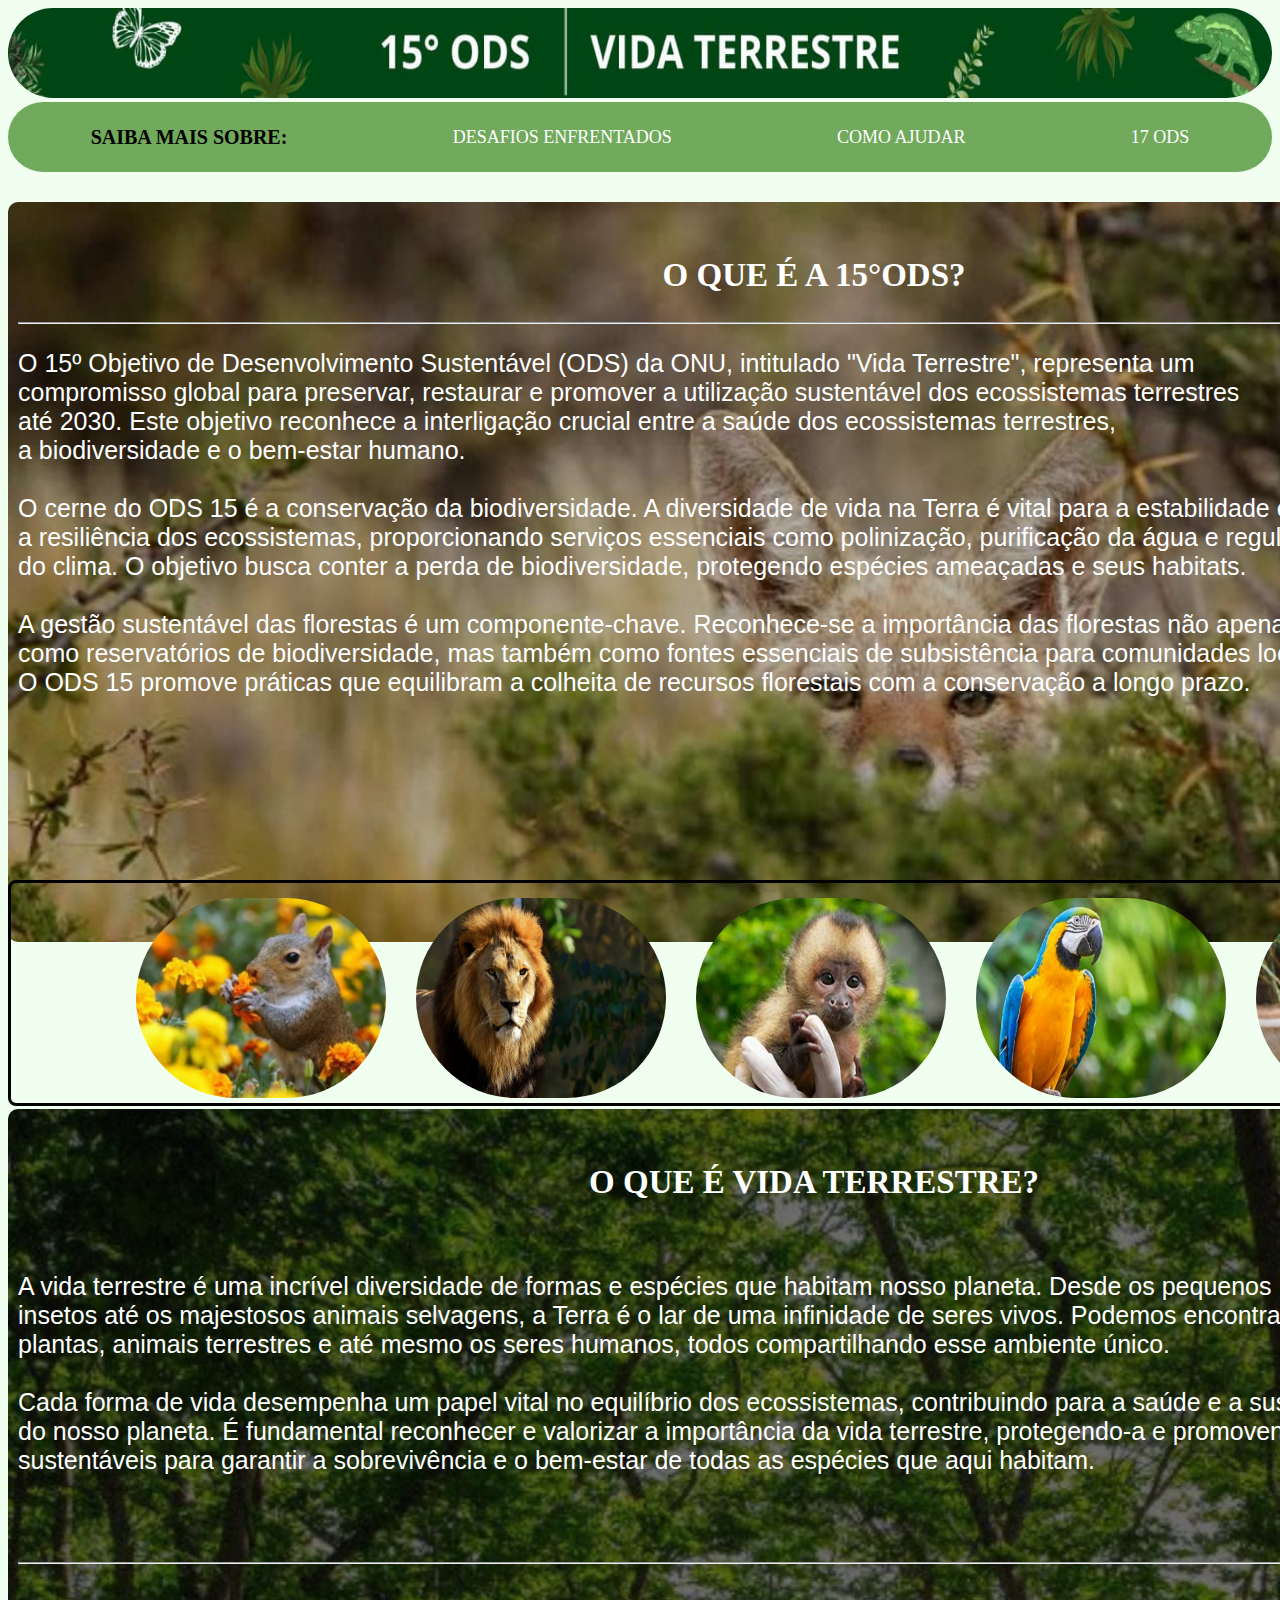
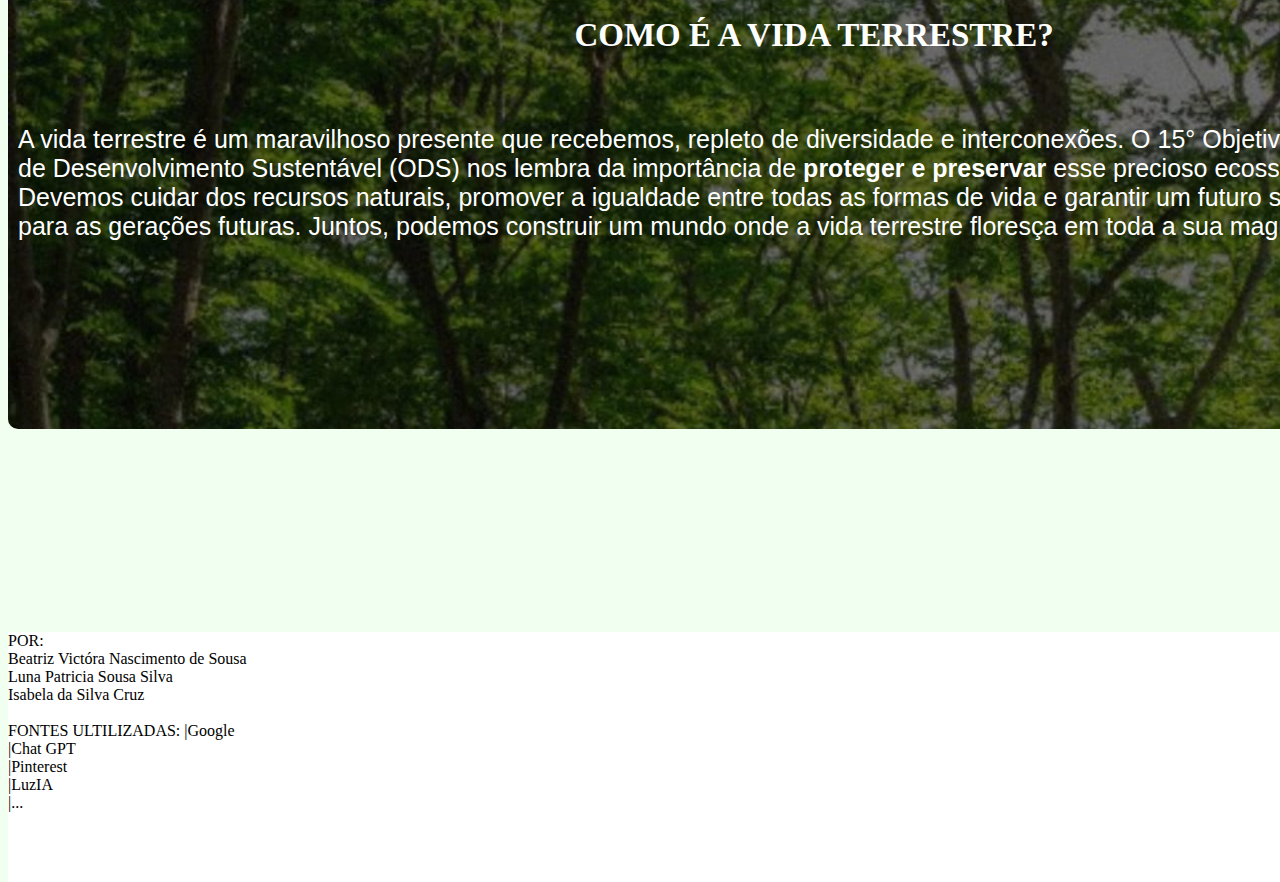
<file: index.html>
<!DOCTYPE HTML>
<html lang="pt-br">
<head>
	<meta charset="UTF-8">
	<title>VIDA TERRESTRE 15ºODS</title>
	<link rel="stylesheet" type="text/css" href="final.css">
</head>
<body>
<header> 
	<img id="um" src="header0.jpeg" width="100%" height="90px">
</header>
<nav>
	<h3>SAIBA MAIS SOBRE:</h3>
	<a href="part2.html"> DESAFIOS ENFRENTADOS</a>
	<a href="segunda.html">COMO AJUDAR</a>
	<a href="https://ideiasustentavel.com.br/objetivos-de-desenvolvimento-sustentavel/">17 ODS</a>
</nav>
<div class="container">
<div class="box box-1">
<br>
<h2>O QUE É A 15°ODS?</h2><hr>

<p>O 15º Objetivo de Desenvolvimento Sustentável (ODS) da ONU, intitulado "Vida Terrestre", representa um<br>
compromisso global para preservar, restaurar e promover a utilização sustentável dos ecossistemas terrestres<br>
 até 2030. Este objetivo reconhece a interligação crucial entre a saúde dos ecossistemas terrestres,<br> a biodiversidade e o bem-estar humano.<br><br>

O cerne do ODS 15 é a conservação da biodiversidade. A diversidade de vida na Terra é vital para a estabilidade e<br>
 a resiliência dos ecossistemas, proporcionando serviços essenciais como polinização, purificação da água e regulação <br>
 do clima. O objetivo busca conter a perda de biodiversidade, protegendo espécies ameaçadas e seus habitats.<br><br>
 A gestão sustentável das florestas é um componente-chave. Reconhece-se a importância das florestas não apenas<br> como
 reservatórios de biodiversidade, mas também como fontes essenciais de subsistência para comunidades locais.<br>
 O ODS 15 promove práticas que equilibram a colheita de recursos florestais com a conservação a longo prazo.
</p></div>
<br><br><br>
<br>
<br>
<main>
<section>
	<img  id="dois" src ="nhonho.jpeg"  width="250px" height="200px">
</section>
<section>
	<img id="dois" src ="leao.jpg"   width="250px" height="200px">
</section>
<section>
	<img id="dois" src ="mcaquinhos.jfif"   width="250px" height="200px">
</section>
<section>
	<img  id="dois" src ="arara.jfif"  width="250px" height="200px">
</section>
<section>
	<img  id="dois" src ="rinoceronte.jpg"  width="250px" height="200px">
</section>
</main>
<br>

<div class="box box-2">
<br>
<h2>O QUE É VIDA TERRESTRE?</h2>
<br>
<p>
A vida terrestre é uma incrível diversidade de formas e espécies que habitam nosso planeta. Desde os pequenos<br>
insetos até os majestosos animais selvagens, a Terra é o lar de uma infinidade de seres vivos. Podemos encontrar<br>
 plantas, animais terrestres e até mesmo os seres humanos, todos compartilhando esse ambiente único.<br><br>
 Cada forma de vida desempenha um papel vital no equilíbrio dos ecossistemas, contribuindo para a saúde e a sustentabilidade<br>
 do nosso planeta. É fundamental reconhecer e valorizar a importância da vida terrestre, protegendo-a e promovendo práticas<br>
 sustentáveis para garantir a sobrevivência e o bem-estar de todas as espécies que aqui habitam.
 </p>
 <br><br><br>
 <hr><br>
 <h2>COMO É A VIDA TERRESTRE?</h2><br>
 <p>
 A vida terrestre é um maravilhoso presente que recebemos, repleto de diversidade e interconexões. O 15° Objetivos<br>
 de Desenvolvimento Sustentável (ODS) nos lembra da importância de <strong> proteger e preservar </strong> esse precioso ecossistema.<br>
 Devemos cuidar dos recursos naturais, promover a igualdade entre todas as formas de vida e garantir um futuro sustentável<br>
 para as gerações futuras. Juntos, podemos construir um mundo onde a vida terrestre floresça em toda a sua magnitude e beleza.
 
</p></div>
<br><br><br>
<br><br><br>
<footer>
POR:<br>
Beatriz Victóra Nascimento de Sousa<br>
Luna Patricia Sousa Silva<br>
Isabela da Silva Cruz<br><br>
FONTES ULTILIZADAS:
|Google<br>
|Chat GPT<br>
|Pinterest<br>
|LuzIA<br>
|...
</footer>
</body>
</file>
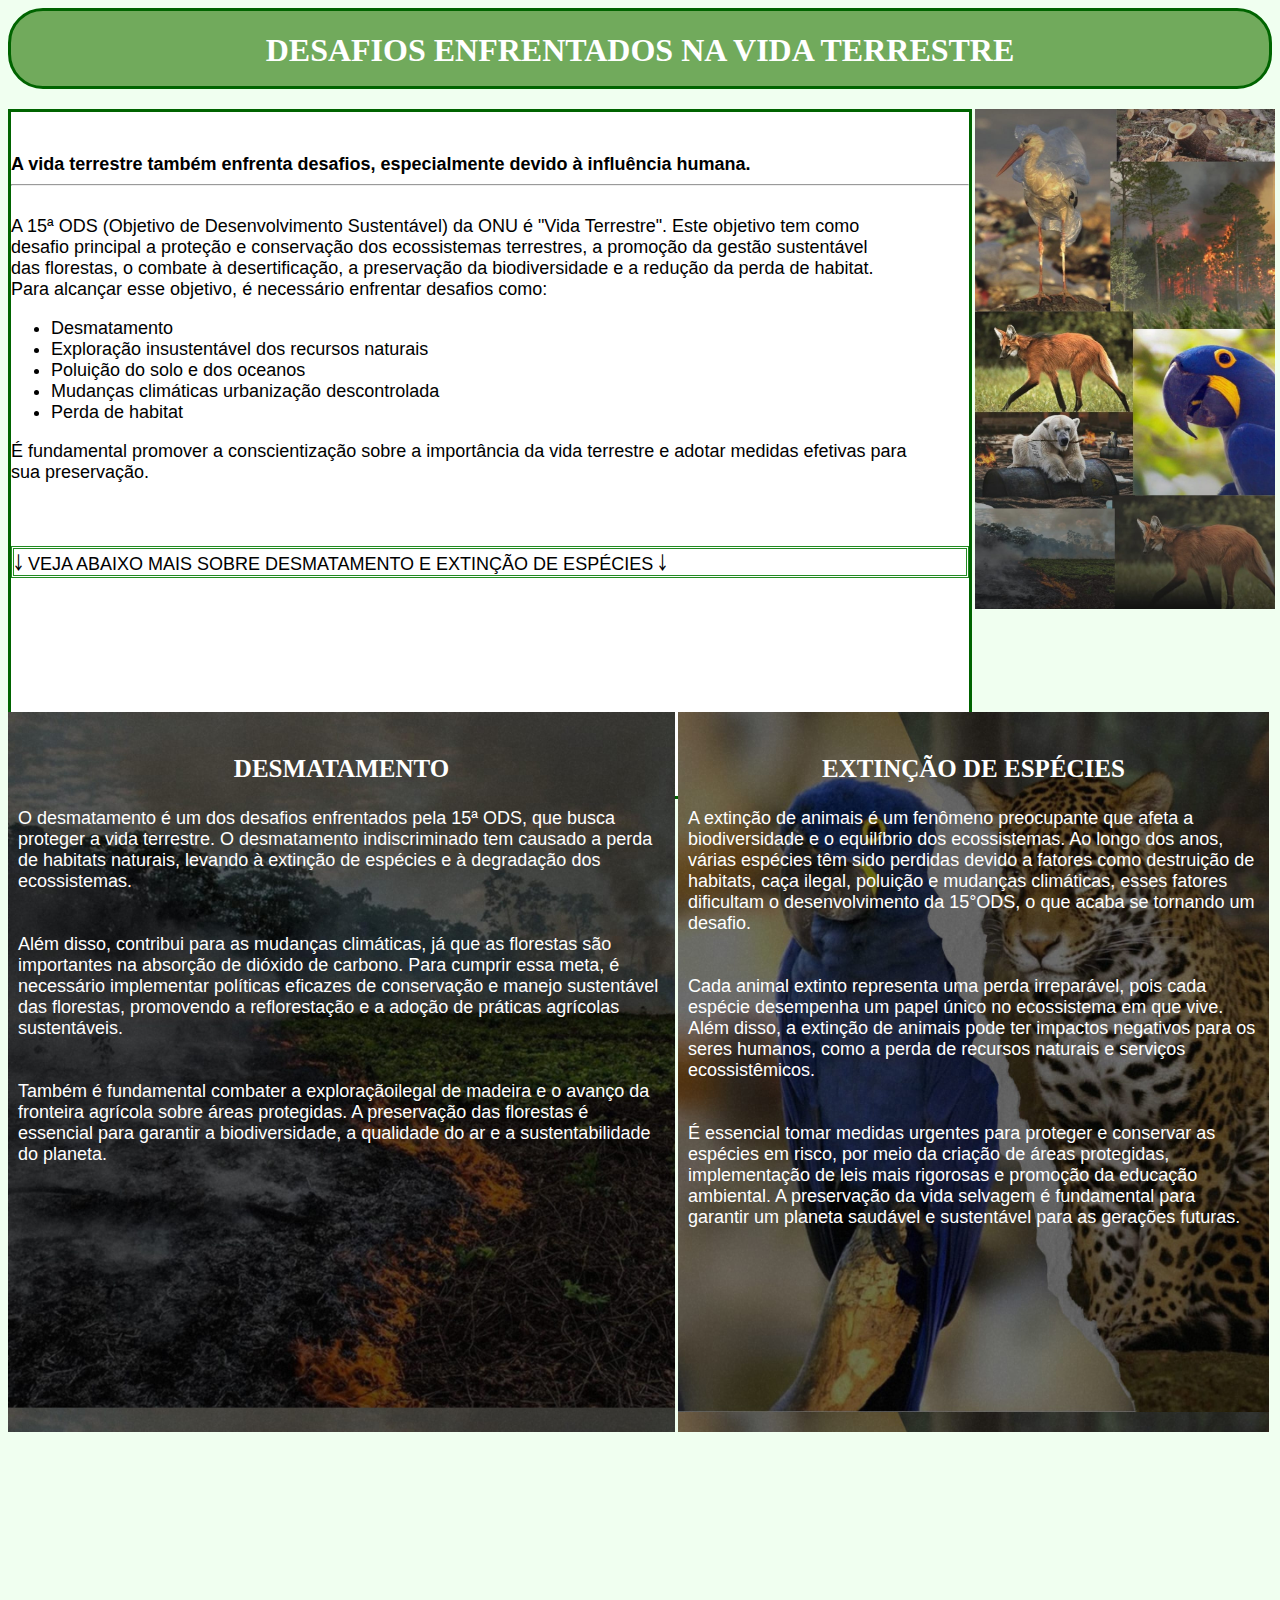
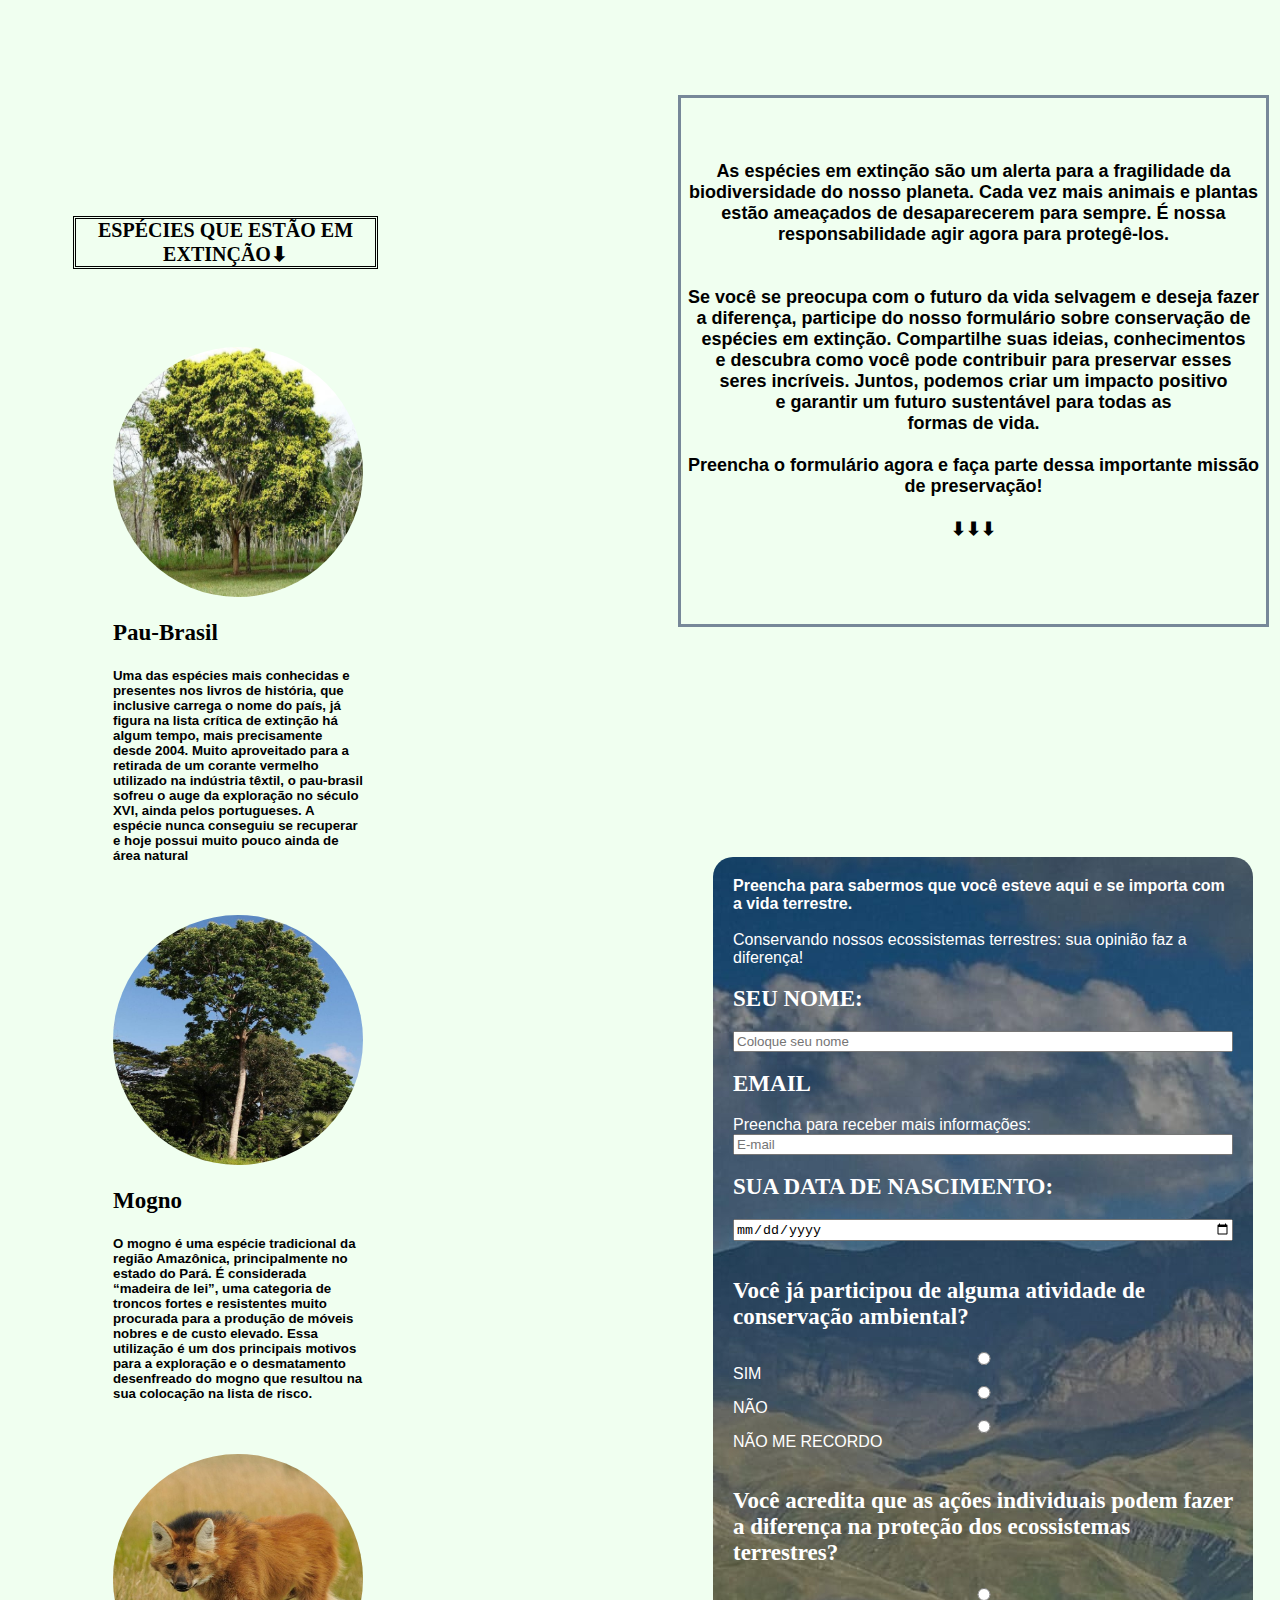
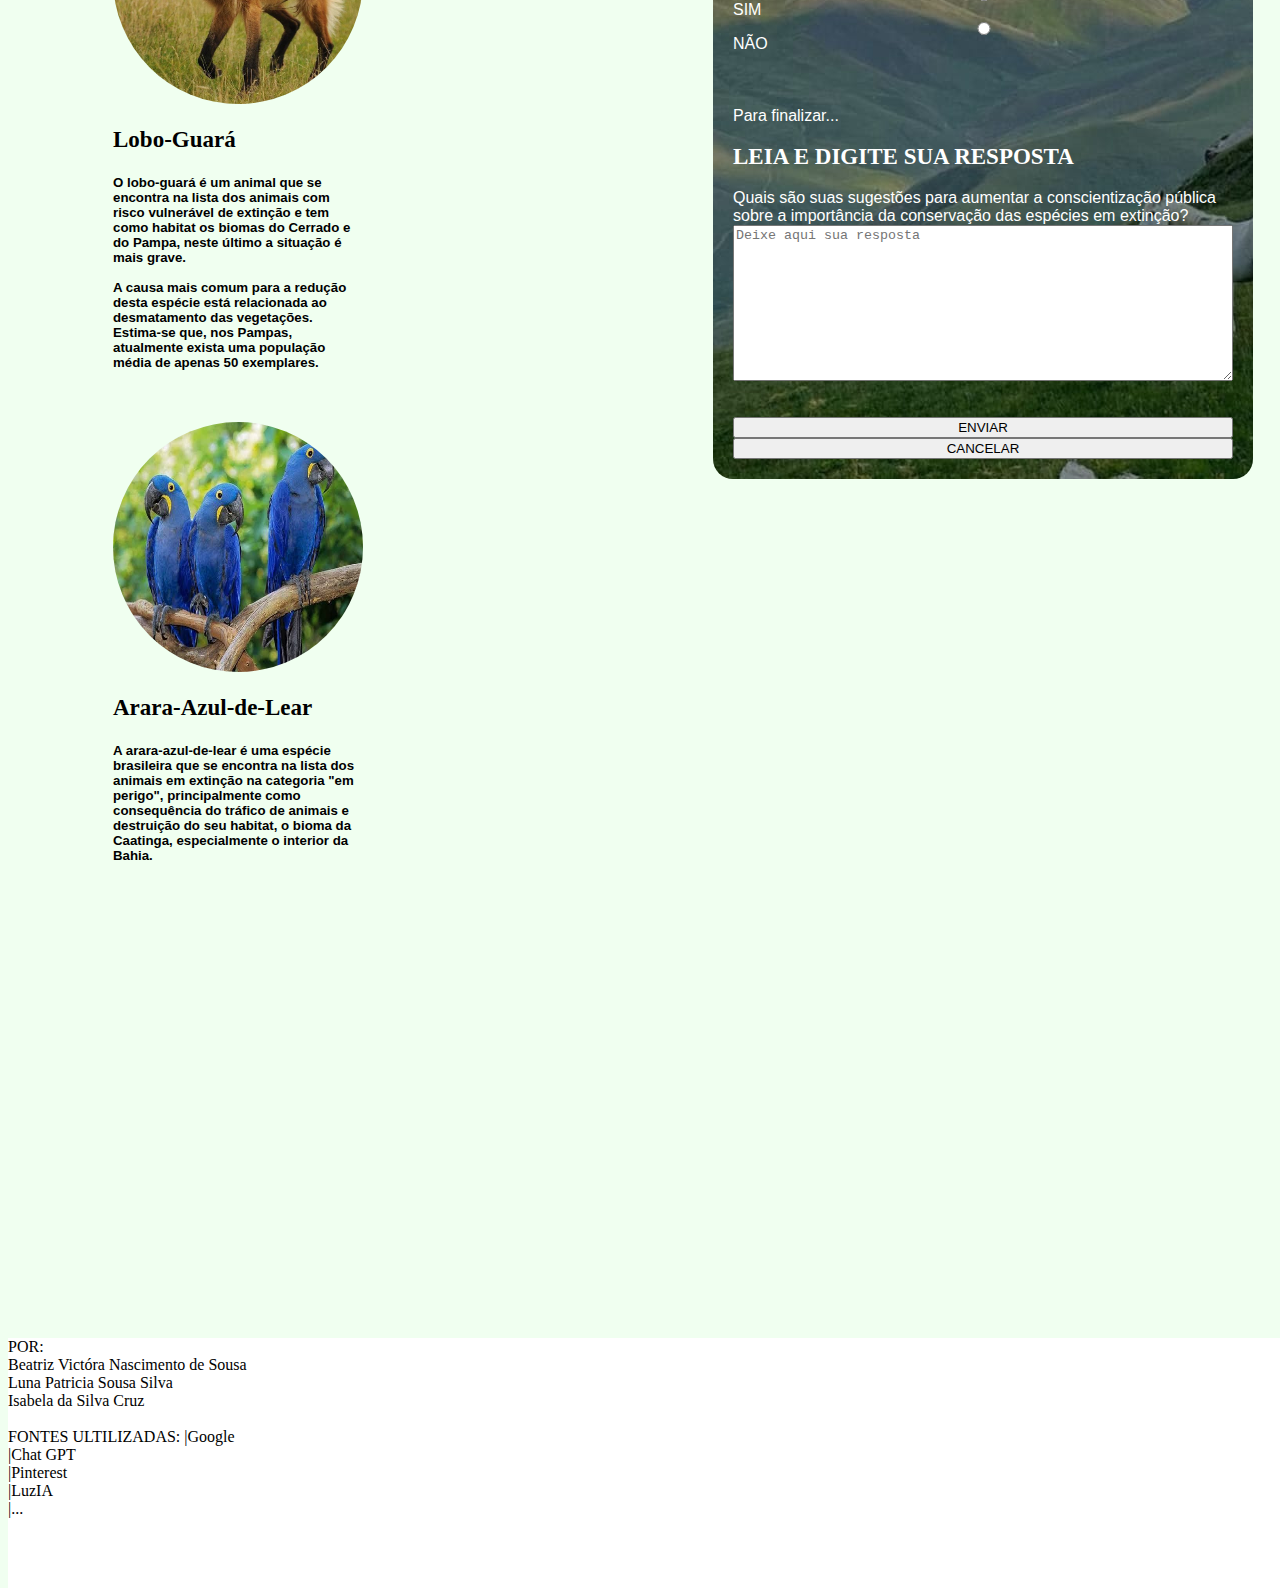
<file: part2.html>
<!DOCTYPE HTML>
<html lang="pt-br">
<head>
	<meta charset="UTF-8">
	<titleVIDA TERRESTRE P2</title>
	<link rel="stylesheet" type="text/css" href="cssp2.css">
</head>
<body>
<header><h1>DESAFIOS ENFRENTADOS NA VIDA TERRESTRE</h1></header>
<div class="container">
<div class="box box-1">
<br>
<br>
<strong>A vida terrestre também enfrenta desafios, especialmente devido à influência humana.<br> </strong>

<hr>
<br>
A 15ª ODS (Objetivo de Desenvolvimento Sustentável) da ONU é "Vida Terrestre". Este objetivo tem como<br>
 desafio principal a proteção e conservação dos ecossistemas terrestres, a promoção da gestão sustentável<br>
 das florestas, o combate à desertificação, a preservação da biodiversidade e a redução da perda de habitat.<br>
 Para alcançar esse objetivo, é necessário enfrentar desafios como: <br>
 <ul>
 <li>Desmatamento</LI>
 <li>Exploração insustentável dos recursos naturais</li> 
 <li>Poluição do solo e dos oceanos </li>
 <li>Mudanças climáticas urbanização descontrolada  </li>
 <li>Perda de habitat </li>
 </ul>
 É fundamental promover a conscientização sobre a importância da vida terrestre e adotar medidas efetivas para<br> sua preservação.
 <br>
 <br>
 <br>
 <br>
 <article> &#65516; VEJA ABAIXO MAIS SOBRE DESMATAMENTO E EXTINÇÃO DE ESPÉCIES &#65516;</article>
 
</div>

<div class="box box-2">
<img id="u" src="montagen.jpeg" width="300px" height="500px">
</div>
<div class="box box-3">
<br>

<h3>DESMATAMENTO</h3>

<p>O desmatamento é um dos desafios enfrentados pela 15ª ODS, que busca proteger
 a vida terrestre. O desmatamento indiscriminado tem causado a perda de habitats 
 naturais, levando à extinção de espécies e à degradação dos ecossistemas.<br><br><br> Além disso,
 contribui para as mudanças climáticas, já que as florestas são importantes na absorção
 de dióxido de carbono. Para cumprir essa meta, é necessário implementar políticas 
 eficazes de conservação e manejo sustentável das florestas, promovendo a reflorestação
 e a adoção de práticas agrícolas sustentáveis.<br><br><br> Também é fundamental combater a
  exploraçãoilegal de madeira e o avanço da fronteira agrícola sobre áreas protegidas.
 A preservação das florestas é essencial para garantir a biodiversidade, a qualidade do ar
 e a sustentabilidade do planeta.</p>
</div>

<div class="box box-4">
<br>
<h3>EXTINÇÃO DE ESPÉCIES</h3>

<p>A extinção de animais é um fenômeno preocupante que afeta a biodiversidade
 e o equilíbrio dos ecossistemas. Ao longo dos anos, várias espécies têm sido
 perdidas devido a fatores como destruição de habitats, caça ilegal, poluição
 e mudanças climáticas, esses fatores dificultam o desenvolvimento da 15°ODS,
 o que acaba se tornando um desafio.<br><br><br>Cada animal extinto representa uma perda
 irreparável, pois cada espécie desempenha um papel único no ecossistema em que
 vive. Além disso, a extinção de animais pode ter impactos negativos para os
 seres humanos, como a perda de recursos naturais e serviços ecossistêmicos.<br><br><br>
 É essencial tomar medidas urgentes para proteger e conservar as espécies em
 risco, por meio da criação de áreas protegidas, implementação de leis mais
 rigorosas e promoção da educação ambiental. A preservação da vida selvagem
 é fundamental para garantir um planeta saudável e sustentável para as
 gerações futuras.</p>
</div>
<br>

<main>
<h4>ESPÉCIES QUE ESTÃO EM EXTINÇÃO&#11015;</h4>
<section>
<br><br>
	<img id="dos" src ="pbrasil.jfif"  width="250px" height="250px"><h2>Pau-Brasil</h2>
	<h5>Uma das espécies mais conhecidas e presentes nos livros de história, que inclusive carrega o nome do
	país, já figura na lista crítica de extinção há algum tempo, mais precisamente desde 2004. Muito 
	aproveitado para a retirada de um corante vermelho utilizado na indústria têxtil, o pau-brasil sofreu
	o auge da exploração no século XVI, ainda pelos portugueses. A espécie nunca conseguiu se recuperar e 
	hoje possui muito pouco ainda de área natural</h5>
</section>
<section>
	<img  id="dos" src ="mogno.jfif"   width="250px" height="250px"><h2>Mogno</h2>
	<h5>O mogno é uma espécie tradicional da região Amazônica, principalmente no estado do Pará. É considerada 
	“madeira de lei”, uma categoria de troncos fortes e resistentes muito procurada para a produção de móveis 
	nobres e de custo elevado. Essa utilização é um dos principais motivos para a exploração e o
	desmatamento desenfreado do mogno que resultou na sua colocação na lista de risco.</h5>
</section>
<section>
	<img  id="dos" src ="lobo1.jfif"   width="250px" height="250px"><h2>Lobo-Guará</h2>
	<h5>O lobo-guará é um animal que se encontra na lista dos animais com risco vulnerável de extinção e 
	tem como habitat os biomas do Cerrado e do Pampa, neste último a situação é mais grave.
	<br><br>A causa mais comum para a redução desta espécie está relacionada ao desmatamento das vegetações.

Estima-se que, nos Pampas, atualmente exista uma população média de apenas 50 exemplares.</h5>
</section>
<section>
	<img  id="dos" src ="azul.jfif"  width="250px" height="250px"><h2>Arara-Azul-de-Lear</h2>
	<h5>A arara-azul-de-lear é uma espécie brasileira que se encontra na
	lista dos animais em extinção na categoria "em perigo", principalmente como consequência do tráfico de animais 
	e destruição do seu habitat, o bioma da Caatinga, especialmente o interior da Bahia.</h5>
</section>
</main>
<br><br><br>
<div class="box box-5">
<br>
<h6><br><br><br>As espécies em extinção são um alerta para a fragilidade da biodiversidade do nosso planeta.
 Cada vez mais animais e plantas estão ameaçados de desaparecerem para sempre. É nossa responsabilidade agir agora para protegê-los.<br><br><br>
Se você se preocupa com o futuro da vida selvagem e deseja fazer<br> a diferença, participe do nosso formulário
 sobre conservação de<br> espécies em extinção. Compartilhe suas ideias, conhecimentos<br> e descubra como você pode
 contribuir para preservar esses<br> seres incríveis. Juntos, podemos criar um impacto positivo<br> e garantir um futuro
 sustentável para todas as<br> formas de vida.<br><br> Preencha o formulário agora e faça parte dessa importante missão de preservação!<br><br>
 &#11015;&#11015;&#11015;
<br><br>
<br><br><br></h6>
<br><br><br><br><br><br>

<form>
<strong>Preencha para sabermos que você esteve aqui e se importa com a vida terrestre.</strong><br>
Conservando nossos ecossistemas terrestres: sua opinião faz a diferença!
	<h2>SEU NOME:</h2>
	<input type="text" placeholder="Coloque seu nome"required>
	<h2>EMAIL</h2>
	Preencha para receber mais informações:
	<input type="email" placeholder="E-mail" required>
	<h2>SUA DATA DE NASCIMENTO:</h2>
	<input type="date">
	<br>
	<h2>Você já participou de alguma atividade de conservação ambiental?</h2>
	<input type="radio" value="p" name="aparelho">SIM
	<input type="radio" value="s" name="aparelho">NÃO
	<input type="radio" value="t" name="aparelho" >NÃO ME RECORDO
	<br>
	<br>
	<h2>Você acredita que as ações individuais podem fazer a diferença na proteção dos ecossistemas terrestres?</h2>
	<input type="radio" value="p" name="aparelho">SIM
	<input type="radio" value="s" name="aparelho">NÃO
	<br>
	<br><br><br>
	Para finalizar...
	
	<br>
	
	<h2>LEIA E DIGITE SUA RESPOSTA</h2>
	Quais são suas sugestões para aumentar a conscientização pública sobre a importância da conservação das espécies em extinção?
	<textarea cols="30" rows="10" placeholder="Deixe aqui sua resposta "></textarea>
	<br><br>
	<input type="submit" value="ENVIAR">
	<input type="reset" value="CANCELAR">
	
</div>
<br><br><br>
<br><br><br>
<footer>
POR:<br>
Beatriz Victóra Nascimento de Sousa<br>
Luna Patricia Sousa Silva<br>
Isabela da Silva Cruz<br><br>
FONTES ULTILIZADAS:
|Google<br>
|Chat GPT<br>
|Pinterest<br>
|LuzIA<br>
|...
</footer>
</body>
</file>
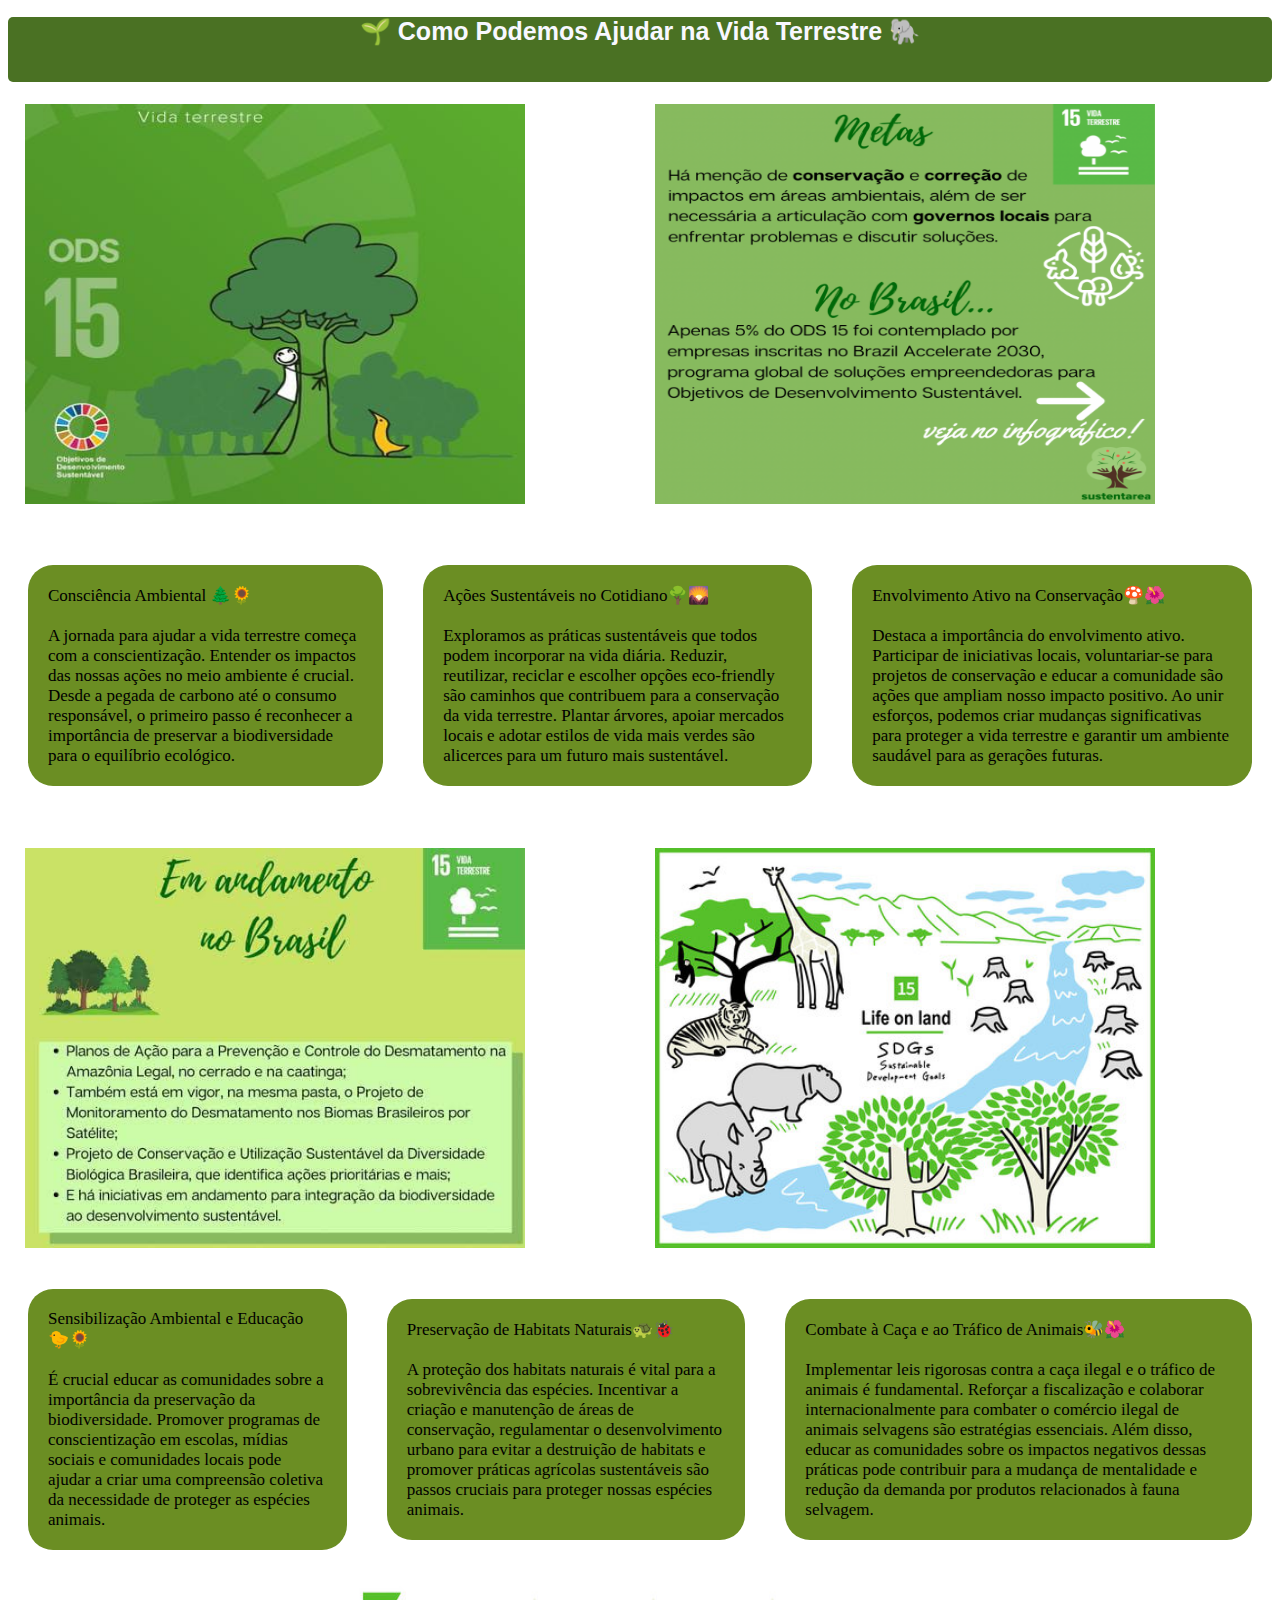
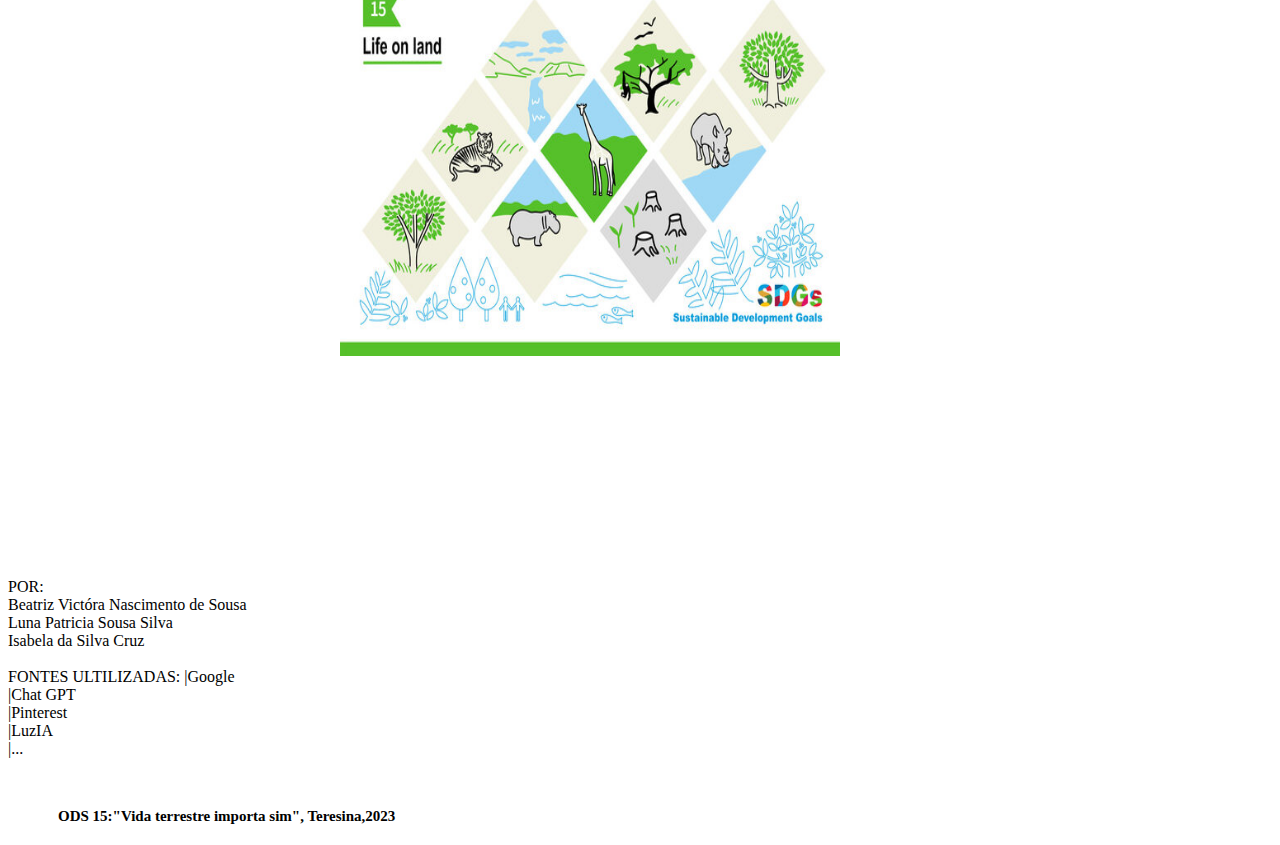
<file: segunda.html>
<!DOCTYPE HTML>
<html lang="pt-br">
<head>
	<meta charset="UTF-8">
	<title>2°SEMESTRE</title>
	<link rel="stylesheet"  href="seg.css">
</head>
<body>
  <header>
   <h1>&#127793; Como Podemos Ajudar na Vida Terrestre &#128024;</h1>
  </header>
<br><br><br><br>
	
<main id="#infor">
	<section><img src="ods5.jpg" width="500px" height="400px" ></section>
	<section><img src="ods15.png" width="500px" height="400px" ></section>
</main>
<br><br><br><br>
<main>


<p>Consciência Ambiental &#127794;&#127803;<br><br>
A jornada para ajudar a vida terrestre começa com a conscientização. Entender os impactos das nossas ações no meio ambiente é crucial.
 Desde a pegada de carbono até o consumo responsável, o primeiro passo é reconhecer a importância de preservar a 
biodiversidade para o equilíbrio ecológico.
<P> Ações Sustentáveis no Cotidiano&#127795;&#127748; <br><br>
 Exploramos as práticas sustentáveis que todos podem incorporar na vida diária. Reduzir, reutilizar, reciclar e
 escolher opções eco-friendly são caminhos que contribuem para a conservação da vida terrestre. 
Plantar árvores, apoiar mercados locais e adotar estilos de vida mais verdes são alicerces para um futuro mais sustentável.
<P>Envolvimento Ativo na Conservação&#127812;&#127802;<br><br>
Destaca a importância do envolvimento ativo. Participar de iniciativas locais, voluntariar-se para projetos de
 conservação e educar a comunidade são ações que ampliam nosso impacto positivo. 
 Ao unir esforços, podemos criar mudanças significativas
 para proteger a vida terrestre e garantir um ambiente saudável 
para as gerações futuras.

</main>
<br><br><br><br>
<main id="#hoje">
	<section><img src="kkk.jpg" width="500px" height="400px" ></section>
	<section><img src="ods alternativo.jpg" width="500px" height="400px" ></section>
</main>
<br><br><br><br>

<main id="#ambiente" >
<p>Sensibilização Ambiental e Educação &#128036;&#127803 <br><br>
É crucial educar as comunidades sobre a importância da preservação da biodiversidade.
 Promover programas de conscientização em escolas, mídias sociais e comunidades locais pode ajudar 
 a criar uma compreensão coletiva 
 da necessidade de proteger as espécies animais.

<P> Preservação de Habitats Naturais&#128034;&#128030;<br><br>
A proteção dos habitats naturais é vital para a sobrevivência das espécies. Incentivar a criação e manutenção de áreas de
 conservação, regulamentar o desenvolvimento urbano para evitar a destruição de habitats e promover práticas agrícolas sustentáveis 
 são passos cruciais para proteger nossas espécies animais.

<P>Combate à Caça e ao Tráfico de Animais&#128029;&#127802;<br><br>
Implementar leis rigorosas contra a caça ilegal e o tráfico de animais é fundamental. Reforçar a fiscalização e colaborar
 internacionalmente para combater o comércio ilegal de animais selvagens são estratégias essenciais. Além disso, educar
 as comunidades sobre os impactos negativos dessas práticas pode contribuir para a mudança
 de mentalidade e redução da demanda por produtos relacionados à fauna selvagem.
</main>
<br><br>
<main id="#certo">
	<section><img src="ods34.jpg" width="500px" height="400px" ></section>
</main>
<br><br><br><br>
<footer>
POR:<br>
Beatriz Victóra Nascimento de Sousa<br>
Luna Patricia Sousa Silva<br>
Isabela da Silva Cruz<br><br>
FONTES ULTILIZADAS:
|Google<br>
|Chat GPT<br>
|Pinterest<br>
|LuzIA<br>
|...
	<h2>ODS 15:"Vida terrestre importa sim", Teresina,2023</h2>
</footer>

</body>
</file>
<file: final.css>
nav{
	background-color:#71aa5c;
	width:100%;
	height:70px;
	display:flex;
	flex-direction:row;
	border-radius:35px;
	justify-content:space-around;
	margin-bottom:30px;
	align-items:center;
	
	

}
h3{
	color:black;
	font-family:Arial Black;
	font-size:20px;
	align-items:center;
	text-align:center;
	
}
a{
	font-family:arial black;
	color:white;
	font-size:18px;
	text-decoration:none;
}
body{
	background-color:#F0FFF0;
	background-repeat:no-reapeat;
	background-size:center;
	
}
.box{
	
	padding:10px;
}
.container{
	height:40vh;
	display:grid;
	grid-template-columns: repeat(4,1fr);
	grid-template-rows: 150px;
	grid-gap:3px;
	grid-auto-rows:minimax(50px auto);
}
.box-1{
	background-image:url('raposinha1.jpeg');
	background-repeat:no-reapeat;
	background-size:100%;
	grid-column:1/4;
	height:80vh; 
	width:97%;
	background-color:white;
	justify-content:center;
	border-radius:10px;
}
p{
	font-size:25px;
	color:white;
	font-family:Arial;
 }
 h2{
	font-size:33px;
	font-family:Arial Black;
	color:white;
	text-align:center;
	border-radius:35px;
 }
.box-2{
	background-image:url('arvore.jpeg');
	background-repeat:no-reapeat;
	background-size:100%;
	grid-column:1/4;
	height:100vh; 
	width:97%;
	border-radius:10px;
	justify-content:center;
	
}

main{
	background-color:##F0FFF0;
	width:1620px;
	height:220px;
	display:flex;
	margin-top:525px;
	justify-content:center;
	flex-wrap:wrap;
	border-radius:8px;
	border-style:solid;
	border-color:Black;
	
}
section{
	padding:15px;
}
img{
	border-radius:500px;
}
footer{
	width:100%;
	background-color:white;
	height:250px;
	margin-top:200px;
	color:black;
	
}
a{
	color:white;
}
a:hover{
	color:#00FFFF;
}
/*smartphones(600px para baixo)*/
@media only screen and (max widht:600px){
	h3{
		color:white;
		font-size:16px;
}
/*dispositivos largos(tablets e smartfones- acima de 600px)*/
@media only screen and(min-width:600px){
	body{
		color:white;
	}
}
/*dispositivos maiores- laptops e desktops (acima de 768px)*/
@media only screen and(min-width:768px){
	body{
		background:yellow;
	}
</file>
<file: cssp2.css>
header{
	
	background-color:#71aa5c;
	border-style:solid;
	height:75px;
	align-items:center;
	border-radius:35px;
	margin-bottom:20px;
	border-color:#006400;
	
	
}

body{
	background-color:#F0FFF0;
	
}
h1{
	color:white;
	text-align:center;
	font-family:arial black;
	align-items:center;
	text-align:center;
}
.container{
	height:40vh;
	display:grid;
	grid-template-columns: repeat(4,1fr);
	grid-template-rows: 150px;
	grid-gap:3px;
	grid-auto-rows:minimax(50px auto);
}
.box-1{
	background-color:white;
	grid-column:1/4;
	height:76vh; 
	justify-content:center;
	border-style:solid;
	text-align:left;
	align-items:center;
	font-size:18px;
	font-family:Arial;
	border-color:#006400;
	
}
.box-2{
	grid-column:4/6;
	height:80vh; 
	justify-content:center;
}
.box-3{
	background-image:url('desm1.jpeg');
	background-size:700px;
	grid-column:1/3;
	height:80vh;
	justify-content:center;
	margin-top:450px;
	font-size:16px;
	font-family:Arial;
	color:white;
}
h3{
	font-family:Arial Black;
	font-size:25px;
	text-align:center;
}
p{
	font-size:18px;
	color:white;
	font-family:Arial;
	align-items:center;
	margin-left:10px;
	margin-right:10px;
}
.box-4{
	background-image:url('araon.jpeg');
	background-size:700px;
	grid-column:3/5;
	height:80vh; 
	justify-content:center;
	margin-top:450px;
	color:white;
	font-size:16px;
	font-family:Arial;
	color:white;	
}
.box-5{
	background-color:#F0FFF0;
	background-size:700px;
	grid-column:3/5;
	height:300vh; 
	justify-content:center;
	margin-top:200px;
	color:white;
	font-size:16px;
	font-family:Arial;
	color:white;	
}
main{
	background-color:#F0FFF0;
	display:flex;
	margin-top:120px;
	justify-content:center;
	flex-wrap:wrap;
	flex-direction:column;
	
}
section{
	margin-left:90px;
	padding:15px;
	
}
img {
	border-radius:1000px;
}
h5{
	font-family:Arial;
	align-items:center;
}
img#u {
	border-radius:0px;
}
form{
	background-image:url('camp.jfif');
	width:500px;
	height:auto;
	padding:20px;
	display:flex;
	flex-direction:column;
	margin-left: 35px;
	margin-top:80px;
	border-radius:20px;
}
h4{
	margin-left:65px;
	font-family:Arial Black;
	color:black;
	font-size:20px;
	align-items:center;
	text-align:center;
	border-style:double;
}
h2{
	font-family:Arial Black;
	font-size:23px;
}
h6{
	font-size:18px;
	color:black;
	font-family:Arial;
	text-align:center;
	align-items:center;
	border-style:solid;
	border-color:#778899;
}
article{
	border-style:double;
	border-color:#228B22;
}
footer{
	width:350%;
	background-color:white;
	height:250px;
	margin-top:200px;
	color:black;
	
}
</file>
<file: seg.css>
body{
	background-color:white;
}
header{
	background-color:rgb(74, 113, 35);
	border-radius:5px;
	height: 65px;
	text-align:center;
	color:ghostwhite;
	font-size:20px;
	
}



p{
	background-color:#6B8E23;
	font-size:17px;
	margin:20px;
	padding:20px;
	border-radius:25px 25px 25px ;
	color:black;
	
}
h1{
	font-family:helvetica;
	font-size:25px;
	text-align:cener;
}
main {
	background-color:white;
	height: 300px;
	display:flex;
	flex-direction:row;
	align-items:center;
	justify-content: center;
	
}
main "#infor" {
	background-color:white;
	height: 400px;
	display:flex;
	flex-direction:space-around;
	align-items:center;
	
}
section{
	background-color:white;
	width:600px;
	height:400px;
	margin-right:15px;
	margin-left:15px;
	flex-direction:space-around;
	
}

main "#hoje" {
	background-color:white;
	height: 400px;
	display:flex;
	flex-direction:space-between;
	align-items:center;
}
section"#hoje"{
	background-color:white;
	width:300px;
	height:400px;
	margin-right:15px;
	margin-left:15px;
}	
main "#ambiente" {
	background-color:white;
	height: 300px;
	display:flex;
	flex-direction:row;
	align-items:center;
	justify-content: center;
}

footer{
	width:350%;
	background-color:white;
	height:250px;
	margin-top:200px;
	color:black;
	
}
h2{
	font-size:15px;
	margin:30px;
	padding:20px;
	align-items:center;
}
main "#certo" {
	background-color:white;
	height: 400px;
	display:flex;
	flex-direction:space-between;
	align-items:center;
}
section"#certo"{
	background-color:white;
	width:50px;
	height:50px;
	margin-right:15px;
	margin-left:15px;
}
</file>
